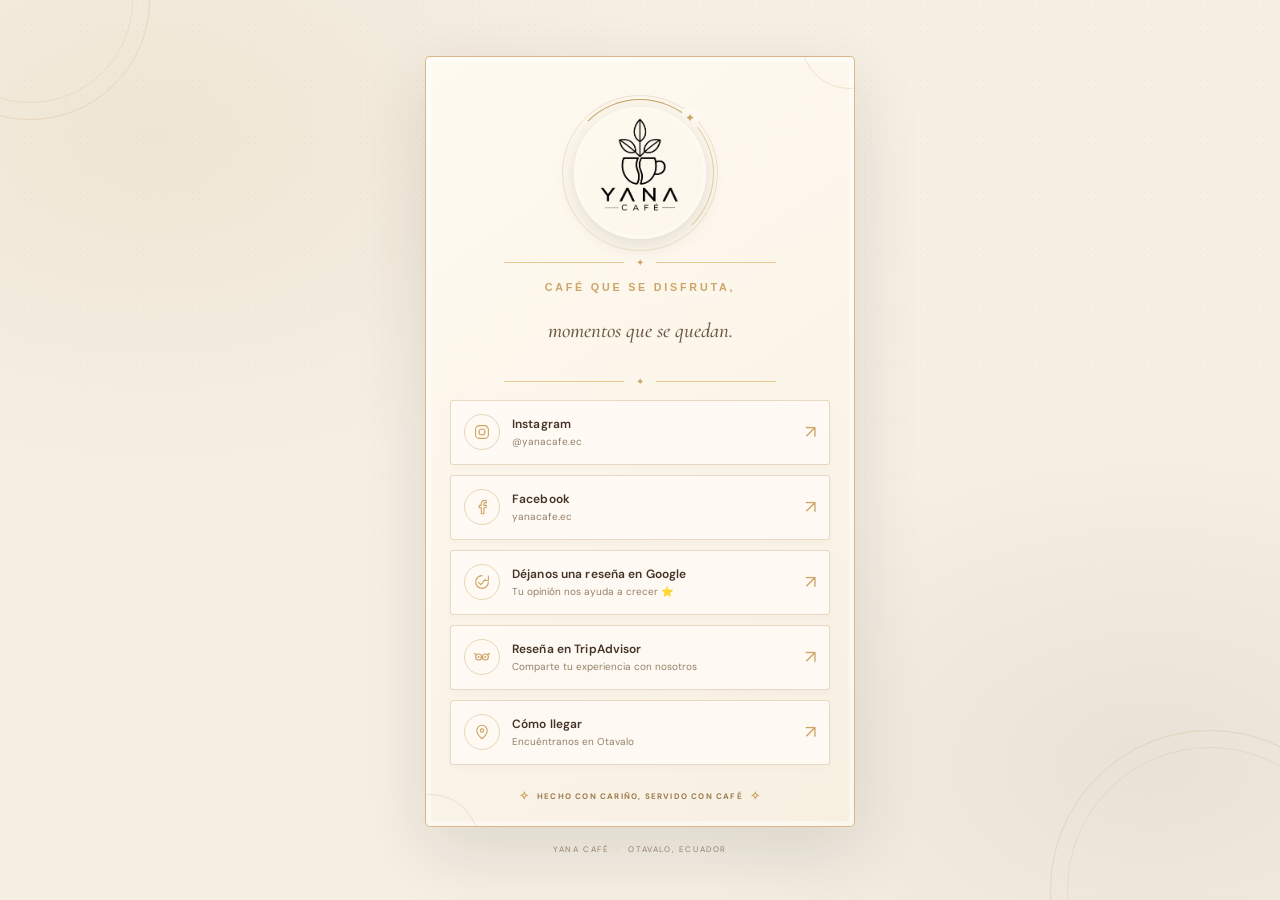
<file: tarjeta/index.html>
<!doctype html>
<html lang="es">
<head>
  <meta charset="utf-8">
  <meta name="viewport" content="width=device-width, initial-scale=1">
  <meta name="theme-color" content="#f5efe4">
  <meta name="description" content="Encuentra a Yana Café en Otavalo. Explora nuestro menú, redes sociales y ubicación.">

  <title>Yana Café | Encuéntranos</title>

  <link rel="icon" type="image/png" href="assets/logo1.png">

  <link rel="preconnect" href="https://fonts.googleapis.com">
  <link rel="preconnect" href="https://fonts.gstatic.com" crossorigin>

  <link href="https://fonts.googleapis.com/css2?family=Cormorant+Garamond:wght@400;500;600;700&family=DM+Sans:wght@400;500;600;700&display=swap" rel="stylesheet">

  <link rel="stylesheet" href="styles.css">
</head>

<body>

  <div class="ambient ambient-one" aria-hidden="true"></div>
  <div class="ambient ambient-two" aria-hidden="true"></div>

  <main class="page-wrap">

    <section class="digital-card" aria-label="Tarjeta digital de Yana Café">

    

      <!-- LOGO ANIMADO -->
      <div class="brand-frame">
        <div class="logo-halo" aria-hidden="true"></div>
        <img
          class="brand-logo"
          src="assets/logo1.png"
          alt="Logotipo de Yana Café"
        >
      </div>

      <!-- FRASE DE MARCA -->
      <div class="ornament" aria-hidden="true">
        <span></span>✦<span></span>
      </div>

      <p class="eyebrow">Café que se disfruta,</p>
      <p class="hero-copy">momentos que se quedan.</p>

      <div class="ornament" aria-hidden="true">
        <span></span>✦<span></span>
      </div>

      <!-- BOTONES -->
      <nav class="links" id="socialLinks" aria-label="Enlaces de Yana Café">

        <!-- INSTAGRAM -->
        <a
          class="link-card"
          data-link="instagram"
          href="#"
          hidden
        >
          <span class="link-icon" aria-hidden="true">
            <svg viewBox="0 0 24 24">
              <rect x="3.5" y="3.5" width="17" height="17" rx="5"/>
              <circle cx="12" cy="12" r="4"/>
              <circle class="dot" cx="17.6" cy="6.8" r=".8"/>
            </svg>
          </span>

          <span class="link-copy">
            <strong>Instagram</strong>
            <small>@yanacafe.ec</small>
          </span>

          <span class="arrow" aria-hidden="true">↗</span>
        </a>

        <!-- FACEBOOK -->
        <a
          class="link-card"
          data-link="facebook"
          href="#"
          hidden
        >
          <span class="link-icon" aria-hidden="true">
            <svg viewBox="0 0 24 24">
              <path d="M14.5 21v-8h2.8l.4-3.2h-3.2V7.7c0-.9.3-1.5 1.6-1.5h1.7V3.3c-.3 0-1.3-.1-2.5-.1-2.5 0-4.2 1.5-4.2 4.3v2.3H8.3V13h2.8v8z"/>
            </svg>
          </span>

          <span class="link-copy">
            <strong>Facebook</strong>
            <small>yanacafe.ec</small>
          </span>

          <span class="arrow" aria-hidden="true">↗</span>
        </a>

        <!-- TIKTOK -->
        <a
          class="link-card"
          data-link="tiktok"
          href="#"
          hidden
        >
          <span class="link-icon" aria-hidden="true">
            <svg viewBox="0 0 24 24">
              <path d="M14 3v11.2a4.2 4.2 0 1 1-3.5-4.1M14 3c.6 3.2 2.5 5 5.5 5.2"/>
            </svg>
          </span>

          <span class="link-copy">
            <strong>TikTok</strong>
            <small>Un poquito de nuestro día a día</small>
          </span>

          <span class="arrow" aria-hidden="true">↗</span>
        </a>

        <!-- WHATSAPP -->
        <a
          class="link-card"
          data-link="whatsapp"
          href="#"
          hidden
        >
          <span class="link-icon" aria-hidden="true">
            <svg viewBox="0 0 24 24">
              <path d="M20 11.7a8 8 0 0 1-11.8 7L4 20l1.3-4A8 8 0 1 1 20 11.7Z"/>
              <path d="M9 8.5c.3 2.5 2.1 4.3 4.6 4.8l1.2-1.1 2 1c-.2 1.4-1.2 2.1-2.7 2-3.3-.4-6.2-3.3-6.4-6.2-.1-.9.5-1.7 1.3-1.9z"/>
            </svg>
          </span>

          <span class="link-copy">
            <strong>Escríbenos por WhatsApp</strong>
            <small>Estamos felices de atenderte</small>
          </span>

          <span class="arrow" aria-hidden="true">↗</span>
        </a>

        <!-- RESEÑA EN GOOGLE -->
        <a
          class="link-card"
          data-link="google-reviews"
          href="https://www.google.com/maps/place/Yana+Caf%C3%A9/@0.228926,-78.2660953,17z/data=!4m10!1m2!2m1!1sYana+Caf%C3%A9+Otavalo+Ecuador!3m6!1s0x8e2a15c40d983e85:0x7038fbd4823f3764!8m2!3d0.228926!4d-78.2613317!15sChpZYW5hIENhZsOpIE90YXZhbG8gRWN1YWRvcpIBC2NvZmZlZV9zaG9w4AEA!16s%2Fg%2F11zzfyr9fp"
          target="_blank"
          rel="noopener noreferrer"
        >
          <span class="link-icon" aria-hidden="true">
            <svg viewBox="0 0 24 24">
              <path d="M12 3.5a8.5 8.5 0 1 0 8.5 8.5"/>
              <path d="M20.5 4v6h-6"/>
              <path d="M7.5 12.5l3 3 6-7"/>
            </svg>
          </span>

          <span class="link-copy">
            <strong>Déjanos una reseña en Google</strong>
            <small>Tu opinión nos ayuda a crecer ⭐</small>
          </span>

          <span class="arrow" aria-hidden="true">↗</span>
        </a>

        <!-- RESEÑA EN TRIPADVISOR -->
        <a
          class="link-card"
          data-link="tripadvisor-reviews"
          href="https://www.tripadvisor.com/Restaurant_Review-g303848-d34735276-Reviews-Yana_Cafe-Otavalo_Imbabura_Province.html"
          target="_blank"
          rel="noopener noreferrer"
        >
          <span class="link-icon" aria-hidden="true">
            <svg viewBox="0 0 24 24">
              <circle cx="7.5" cy="12" r="4"/>
              <circle cx="16.5" cy="12" r="4"/>
              <circle cx="7.5" cy="12" r="1.3" class="dot"/>
              <circle cx="16.5" cy="12" r="1.3" class="dot"/>
              <path d="M2 7.5 5 9M22 7.5 19 9M10.5 12h3"/>
            </svg>
          </span>

          <span class="link-copy">
            <strong>Reseña en TripAdvisor</strong>
            <small>Comparte tu experiencia con nosotros</small>
          </span>

          <span class="arrow" aria-hidden="true">↗</span>
        </a>

        <!-- CÓMO LLEGAR: AL FINAL -->
        <a
          class="link-card"
          data-link="maps"
          href="https://maps.app.goo.gl/qVNasMtMYssHwv9LA"
          target="_blank"
          rel="noopener noreferrer"
        >
          <span class="link-icon" aria-hidden="true">
            <svg viewBox="0 0 24 24">
              <path d="M19 10c0 5-7 11-7 11S5 15 5 10a7 7 0 1 1 14 0Z"/>
              <circle cx="12" cy="10" r="2.2"/>
            </svg>
          </span>

          <span class="link-copy">
            <strong>Cómo llegar</strong>
            <small>Encuéntranos en Otavalo</small>
          </span>

          <span class="arrow" aria-hidden="true">↗</span>
        </a>

      </nav>

      <!-- MENSAJE INFERIOR -->
      <div class="bottom-note">
        <span class="tiny-bean" aria-hidden="true">✧</span>
        HECHO CON CARIÑO, SERVIDO CON CAFÉ
        <span class="tiny-bean" aria-hidden="true">✧</span>
      </div>

    </section>

    <footer class="page-footer">
      YANA CAFÉ <span>·</span> OTAVALO, ECUADOR
    </footer>

  </main>

  <script src="script.js"></script>

  <!-- Mantener visibles los botones de reseñas -->
  <script>
    document.addEventListener("DOMContentLoaded", function () {
      document.querySelectorAll(
        '#socialLinks a[data-link="google-reviews"], #socialLinks a[data-link="tripadvisor-reviews"]'
      ).forEach(function (boton) {
        boton.hidden = false;
        boton.style.display = "flex";
        boton.style.visibility = "visible";
      });
    });
  </script>

</body>
</html>
</file>
<file: tarjeta/styles.css>
@import url('https://fonts.googleapis.com/css2?family=Cormorant+Garamond:wght@400;500;600;700&family=DM+Sans:wght@400;500;600;700&display=swap');

:root {
  --cream: #f5efe4;
  --cream-light: #fffaf1;
  --ink: #262718;
  --coffee: #443326;
  --coffee-soft: #6f5945;
  --gold: #cda567;
  --gold-light: #e7c991;
  --line: rgba(173, 132, 72, .28);
  --shadow: 0 24px 70px rgba(53, 39, 22, .12);
}

* {
  box-sizing: border-box;
}

html {
  min-height: 100%;
  scroll-behavior: smooth;
}

body {
  margin: 0;
  min-height: 100vh;
  color: var(--coffee);
  background:
    radial-gradient(ellipse at 12% 15%, rgba(205,165,103,.13), transparent 32%),
    radial-gradient(ellipse at 90% 85%, rgba(112,89,69,.09), transparent 30%),
    var(--cream);
  font-family: 'DM Sans', sans-serif;
  -webkit-font-smoothing: antialiased;
}

/* Textura suave del fondo */
body::before {
  content: '';
  position: fixed;
  inset: 0;
  pointer-events: none;
  opacity: .23;
  background-image: radial-gradient(
    rgba(68,51,38,.22) .55px,
    transparent .55px
  );
  background-size: 7px 7px;
  mask-image: linear-gradient(to bottom, black, transparent 80%);
}

/* Círculos decorativos del fondo */
.ambient {
  position: fixed;
  z-index: 0;
  width: 240px;
  height: 240px;
  border: 1px solid rgba(205,165,103,.25);
  border-radius: 50%;
  pointer-events: none;
}

.ambient::after {
  content: '';
  position: absolute;
  inset: 16px;
  border: 1px solid rgba(205,165,103,.18);
  border-radius: inherit;
}

.ambient-one {
  top: -120px;
  left: -90px;
  animation: drift 12s ease-in-out infinite alternate;
}

.ambient-two {
  bottom: -150px;
  right: -90px;
  width: 320px;
  height: 320px;
  animation: drift 15s ease-in-out infinite alternate-reverse;
}

/* Contenedor principal */
.page-wrap {
  position: relative;
  z-index: 1;
  width: 100%;
  min-height: 100vh;
  display: flex;
  flex-direction: column;
  align-items: center;
  justify-content: center;
  padding: 30px 16px 20px;
}

/* Tarjeta digital */
.digital-card {
  width: min(100%, 430px);
  padding: 26px 24px 22px;
  position: relative;
  overflow: hidden;
  text-align: center;
  border: 1px solid rgba(205,165,103,.75);
  border-radius: 5px;
  background: linear-gradient(
    145deg,
    rgba(255,250,241,.97),
    rgba(247,239,225,.97)
  );
  box-shadow:
    var(--shadow),
    inset 0 0 0 5px rgba(255,255,255,.45);
  animation: card-in .8s cubic-bezier(.2,.7,.2,1) both;
}

/* Decoraciones de las esquinas */
.digital-card::before,
.digital-card::after {
  content: '';
  position: absolute;
  width: 95px;
  height: 95px;
  border: 1px solid rgba(205,165,103,.26);
  border-radius: 50%;
  pointer-events: none;
}

.digital-card::before {
  top: -65px;
  right: -44px;
}

.digital-card::after {
  bottom: -65px;
  left: -44px;
}

/* Encabezado */
.top-line {
  display: flex;
  align-items: center;
  justify-content: space-between;
  font-size: 9px;
  letter-spacing: .22em;
  font-weight: 700;
  color: #96754c;
}

.sparkle {
  font-size: 15px;
  color: var(--gold);
  animation: twinkle 3s ease-in-out infinite;
}

/* Marco animado del logo */
.brand-frame {
  position: relative;
  width: 132px;
  height: 132px;
  margin: 24px auto 13px;
  display: grid;
  place-items: center;
  isolation: isolate;
}

/* Primer aro: giro dorado continuo */
.logo-halo {
  position: absolute;
  inset: -8px;
  border: 1px solid transparent;
  border-top-color: #c7a15b;
  border-right-color: #e5d3a7;
  border-radius: 50%;
  animation: giro-dorado 12s linear infinite;
  z-index: -1;
  pointer-events: none;
}

/* Estrella sobre el aro */
.logo-halo::before {
  content: '✦';
  position: absolute;
  top: 9px;
  right: 15px;
  color: var(--gold);
  font-size: 12px;
  background: var(--cream-light);
  padding: 1px 3px;
}

/* Segundo aro: pulso suave */
.brand-frame::after {
  content: "";
  position: absolute;
  inset: -12px;
  border: 1px solid rgba(199,161,91,.25);
  border-radius: 50%;
  animation: pulso-dorado 4s ease-in-out infinite;
  z-index: -2;
  pointer-events: none;
}

/* Imagen del logo */
.brand-logo {
  width: 100%;
  height: 100%;
  display: block;
  object-fit: contain;
  border-radius: 50%;
  border: 3px solid var(--cream-light);
  box-shadow: 0 5px 20px rgba(38,39,24,.13);
  animation: entrada-logo 1s ease-out both;
}

/* Textos de marca */
.eyebrow {
  margin: 0 0 5px;
  color: #98764a;
  font-size: 9px;
  font-weight: 700;
  letter-spacing: .26em;
}

h1 {
  margin: 0;
  font-family: 'Cormorant Garamond', serif;
  font-weight: 500;
  font-size: clamp(43px, 12vw, 57px);
  line-height: .98;
  letter-spacing: .035em;
  color: var(--ink);
}

h1 span {
  color: #a17b48;
  font-style: italic;
}

/* Adorno central */
.ornament {
  display: flex;
  align-items: center;
  justify-content: center;
  gap: 10px;
  color: var(--gold);
  margin: 13px auto 10px;
  font-size: 10px;
}

.ornament span {
  width: 42px;
  height: 1px;
  background: linear-gradient(
    to right,
    transparent,
    var(--gold)
  );
}

.ornament span:last-child {
  transform: rotate(180deg);
}

/* Frase de marca */
.tagline {
  margin: 0;
  font-family: 'Cormorant Garamond', serif;
  font-weight: 500;
  font-size: 23px;
  line-height: 1.15;
  color: var(--coffee);
}

.intro {
  max-width: 280px;
  margin: 11px auto 22px;
  font-size: 11px;
  line-height: 1.65;
  color: var(--coffee-soft);
}

/* Lista de enlaces */
.links {
  display: grid;
  gap: 10px;
}

.link-card {
  display: flex;
  align-items: center;
  gap: 12px;
  min-height: 65px;
  padding: 11px 13px;
  text-align: left;
  color: var(--coffee);
  text-decoration: none;
  border: 1px solid var(--line);
  border-radius: 3px;
  background: rgba(255,252,246,.78);
  box-shadow: 0 3px 8px rgba(68,51,38,.025);
  transition:
    transform .25s ease,
    box-shadow .25s ease,
    border-color .25s ease,
    background .25s ease;
}

.link-card:hover,
.link-card:focus-visible {
  transform: translateY(-3px);
  border-color: rgba(173,132,72,.72);
  box-shadow: 0 9px 18px rgba(68,51,38,.09);
  background: #fffdf8;
  outline: none;
}

/* Enlace destacado */
.link-featured {
  color: #fff7e8;
  background: var(--ink);
  border-color: var(--ink);
}

.link-featured:hover,
.link-featured:focus-visible {
  color: #fff7e8;
  background: #343526;
  border-color: var(--gold);
}

/* Iconos */
.link-icon {
  flex: 0 0 36px;
  width: 36px;
  height: 36px;
  display: grid;
  place-items: center;
  color: var(--gold);
  border: 1px solid rgba(205,165,103,.43);
  border-radius: 50%;
}

.link-icon svg {
  width: 18px;
  height: 18px;
  fill: none;
  stroke: currentColor;
  stroke-width: 1.5;
  stroke-linecap: round;
  stroke-linejoin: round;
}

.link-icon svg .dot {
  fill: currentColor;
  stroke: none;
}

/* Texto de los enlaces */
.link-copy {
  display: grid;
  gap: 3px;
  min-width: 0;
  flex: 1;
}

.link-copy strong {
  font-size: 12px;
  font-weight: 600;
  letter-spacing: .01em;
}

.link-copy small {
  font-size: 10px;
  color: #947f68;
  line-height: 1.35;
}

.link-featured .link-copy small {
  color: #d7c8ae;
}

/* Flecha de cada enlace */
.arrow {
  color: var(--gold);
  font-size: 18px;
  transition: transform .25s ease;
}

.link-card:hover .arrow {
  transform: translate(2px,-2px);
}

/* Nota inferior */
.bottom-note {
  display: flex;
  align-items: center;
  justify-content: center;
  gap: 7px;
  margin-top: 23px;
  font-size: 8px;
  font-weight: 700;
  letter-spacing: .15em;
  color: #9a7b50;
}

.tiny-bean {
  color: var(--gold);
  font-size: 12px;
}

/* Pie de página */
.page-footer {
  padding: 17px 0 0;
  font-size: 8px;
  letter-spacing: .2em;
  color: #9a866f;
  text-align: center;
}

.page-footer span {
  color: var(--gold);
  padding: 0 4px;
}

/* Elementos ocultos */
[hidden] {
  display: none !important;
}

/* Animación de entrada de la tarjeta */
@keyframes card-in {
  from {
    opacity: 0;
    transform: translateY(15px) scale(.99);
  }

  to {
    opacity: 1;
    transform: translateY(0) scale(1);
  }
}

/* Aro dorado giratorio */
@keyframes giro-dorado {
  to {
    transform: rotate(360deg);
  }
}

/* Aro exterior pulsante */
@keyframes pulso-dorado {
  0%, 100% {
    transform: scale(1);
    opacity: .45;
  }

  50% {
    transform: scale(1.06);
    opacity: .9;
  }
}

/* Aparición suave del logo */
@keyframes entrada-logo {
  from {
    opacity: 0;
    transform: translateY(8px) scale(.96);
  }

  to {
    opacity: 1;
    transform: translateY(0) scale(1);
  }
}

/* Brillo de las estrellas */
@keyframes twinkle {
  0%, 100% {
    opacity: .6;
    transform: rotate(0);
  }

  50% {
    opacity: 1;
    transform: rotate(25deg);
  }
}

/* Movimiento ambiental del fondo */
@keyframes drift {
  from {
    transform: translate(0,0) rotate(0);
  }

  to {
    transform: translate(12px,-10px) rotate(7deg);
  }
}

/* Adaptación a teléfonos pequeños */
@media (max-width: 380px) {
  .digital-card {
    padding: 22px 17px 19px;
  }

  .brand-frame {
    width: 118px;
    height: 118px;
  }

  .link-card {
    min-height: 61px;
    padding: 9px 10px;
  }
}

/* Accesibilidad: reducir movimiento si se solicita */
@media (prefers-reduced-motion: reduce) {
  *,
  *::before,
  *::after {
    animation-duration: .01ms !important;
    animation-iteration-count: 1 !important;
    scroll-behavior: auto !important;
    transition-duration: .01ms !important;
  }
}

/* Misma tipografía que el menú interactivo */
.eyebrow {
  font-family: 'Montserrat', sans-serif;
  font-size: 0.67rem;
  letter-spacing: 0.26em;
  color: var(--gold);
  font-weight: 600;
  margin: 0 0 12px;
  text-transform: uppercase;
}

/* Frase elegante del menú */
.hero-copy {
  color: var(--coffee-soft);
  font-family: 'Cormorant Garamond', Georgia, serif;
  font-size: 1.3rem;
  font-style: italic;
  font-weight: 500;
  margin: 24px 0 30px;
  line-height: 1.3;
}

/* Adorno dorado */
.ornament {
  display: flex;
  align-items: center;
  justify-content: center;
  gap: 12px;
  color: var(--gold);
  margin: 17px auto 12px;
  font-size: 10px;
}

.ornament span {
  width: min(120px, 25vw);
  height: 1px;
  background: var(--gold-light);
}
/* Mantener visibles los botones de reseñas */
a[data-link="google-reviews"],
a[data-link="tripadvisor-reviews"] {
  display: flex;
}
/* Mostrar siempre los botones de reseñas */
#socialLinks a[data-link="google-reviews"],
#socialLinks a[data-link="tripadvisor-reviews"] {
  display: flex !important;
  visibility: visible !important;
  opacity: 1 !important;
}
</file>
